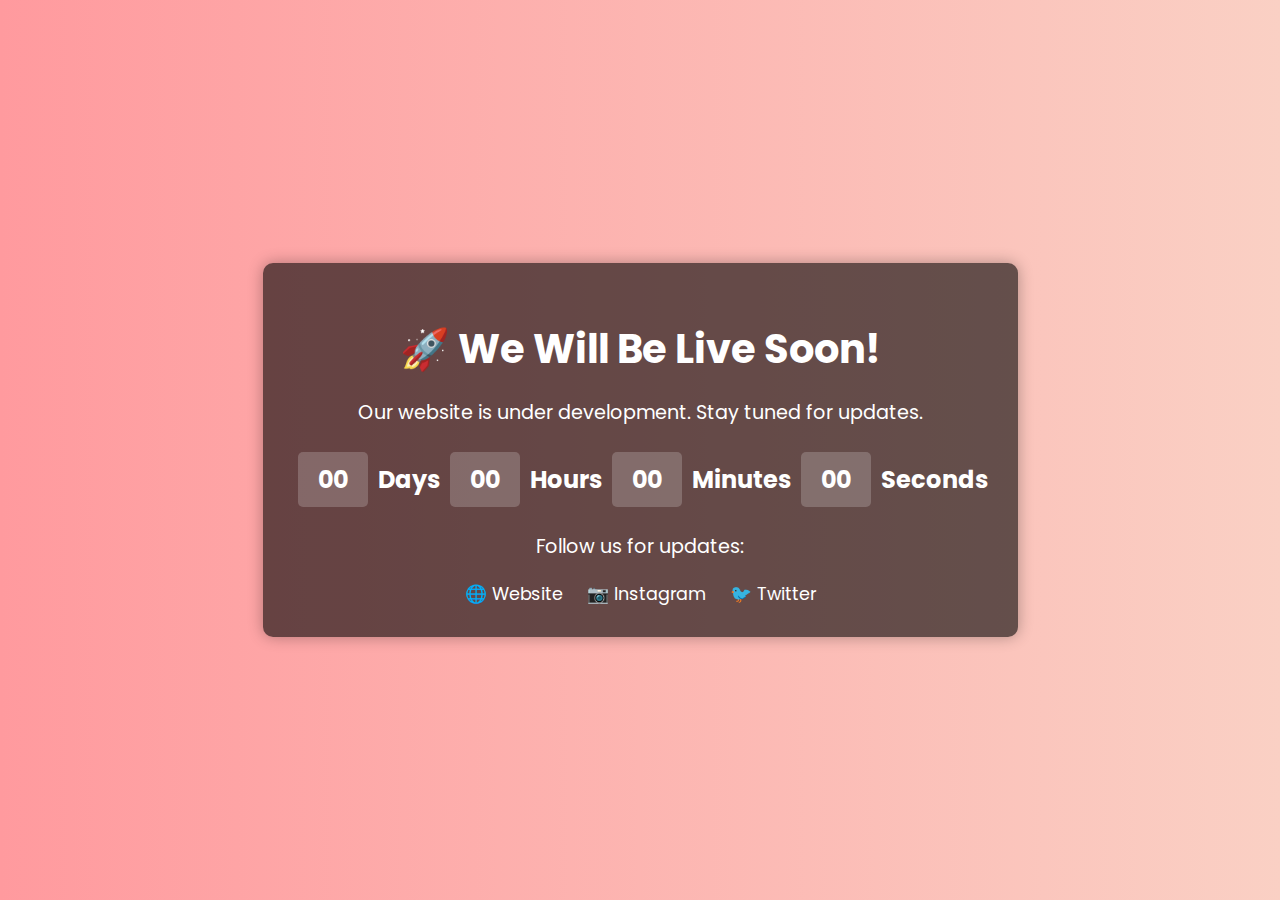
<file: index.html>
<!DOCTYPE html>
<html lang="en">
<head>
    <meta charset="UTF-8">
    <meta name="viewport" content="width=device-width, initial-scale=1.0">
    <title>We Will Be Live Soon</title>
    <link rel="stylesheet" href="styles.css">
</head>
<body>

    <div class="container">
        <h1>🚀 We Will Be Live Soon!</h1>
        <p>Our website is under development. Stay tuned for updates.</p>

        <div class="countdown">
            <span id="days">00</span> Days
            <span id="hours">00</span> Hours
            <span id="minutes">00</span> Minutes
            <span id="seconds">00</span> Seconds
        </div>

        <p>Follow us for updates:</p>
        <div class="social-icons">
            <a href="#" target="_blank">🌐 Website</a>
            <a href="#" target="_blank">📷 Instagram</a>
            <a href="#" target="_blank">🐦 Twitter</a>
        </div>
    </div>

    <script src="script.js"></script>
</body>
</html>
</file>
<file: styles.css>
/* Google Font */
@import url('https://fonts.googleapis.com/css2?family=Poppins:wght@300;400;600&display=swap');

body {
    font-family: 'Poppins', sans-serif;
    text-align: center;
    background: linear-gradient(to right, #ff9a9e, #fad0c4);
    color: white;
    margin: 0;
    height: 100vh;
    display: flex;
    align-items: center;
    justify-content: center;
}

.container {
    background: rgba(0, 0, 0, 0.6);
    padding: 30px;
    border-radius: 10px;
    box-shadow: 0 0 15px rgba(0, 0, 0, 0.3);
}

h1 {
    font-size: 2.5em;
    margin-bottom: 10px;
}

p {
    font-size: 1.2em;
}

.countdown {
    font-size: 1.5em;
    font-weight: bold;
    margin: 20px 0;
}

.countdown span {
    display: inline-block;
    min-width: 50px;
    background: rgba(255, 255, 255, 0.2);
    padding: 10px;
    margin: 5px;
    border-radius: 5px;
}

.social-icons {
    margin-top: 20px;
}

.social-icons a {
    color: white;
    text-decoration: none;
    font-size: 1.1em;
    margin: 0 10px;
}

.social-icons a:hover {
    text-decoration: underline;
}
</file>
